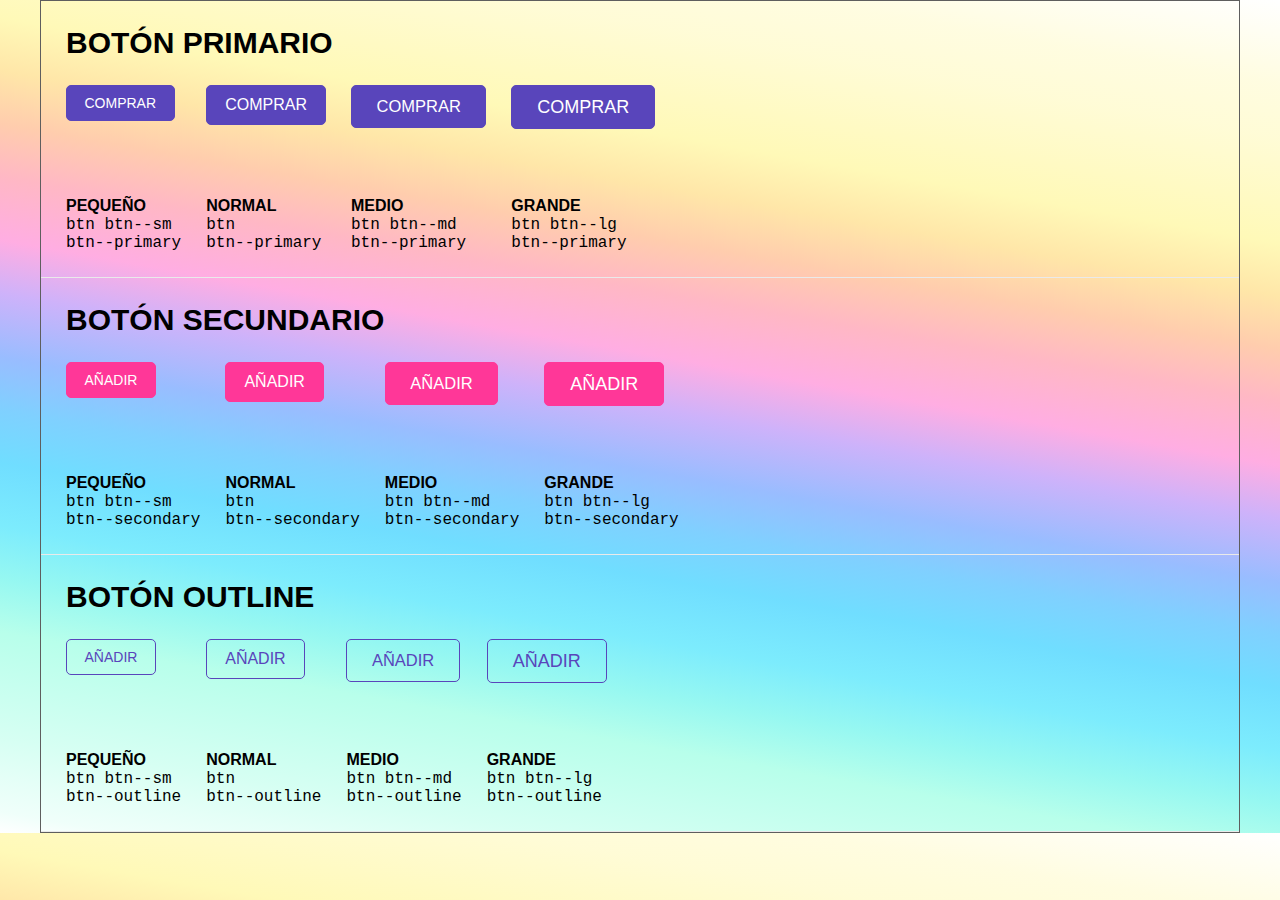
<file: buttons.html>
<!DOCTYPE html>
<html lang="es-ES">
<head>
    <!-- META -->
    <meta charset="UTF-8">
    <meta http-equiv="X-UA-Compatible" content="IE=edge">
    <meta name="viewport" content="width=device-width, initial-scale=1.0">
    <meta name="description" content="Joyería artesanal realizada mediante Quilling o Filigrana de papel">
    <meta name="keywords" content="pendientes, accesorios, broches, colgantes">
    <meta name="author" content="Anabel, Franco y Román">
    <meta name="copyright" content="Anabel, Franco y Román">
    
    <!-- CSS -->
    <link rel="stylesheet" href="css/generales.css">
    
    <!-- TITLE -->
    <title>BOTONSITOS</title>
    <link rel="icon" type="image/png" href="img/logos-icons/SVG-P-colores.png">

    <!-- CSS INTERNO (XD) -->
    <style>
        .container{
            width: 100%;
            max-width: 120rem;
            margin: 0 auto;
            border: 1px solid rgb(94, 94, 94);
        }
        .section{
            display: flex;
            flex-flow: row wrap;
            gap: 2.5rem;
            padding: 2.5rem;
            border-bottom: 1px solid#eaeaea;
        }
        .section__title{
            width: 100%;
        }
        .section__buttons{
            display: flex;
            flex-flow: column;
            justify-content: space-between;
            gap: 2.5rem;
        }
        .button-desc{
            font-family: 'Courier New', Courier, monospace !important;
        }
    </style>
</head>
<body>
    <div class="container">
        <section class="section">
            <h2 class="section__title">BOTÓN PRIMARIO</h2>
            <div class="section__buttons">
                <div class="button"><a href="#categories" class="btn btn--primary btn--sm">COMPRAR</a></div><br>
                <div class="button-desc"><strong>PEQUEÑO<br></strong>btn btn--sm<br>btn--primary</div>
            </div>
            <div class="section__buttons">
                <div class="button"><a href="#categories" class="btn btn--primary">COMPRAR</a></div><br>
                <div class="button-desc"><strong>NORMAL<br></strong>btn<br>btn--primary</div>
            </div>
            <div class="section__buttons">
                <div class="button"><a href="#categories" class="btn btn--primary btn--md">COMPRAR</a></div><br>
                <div class="button-desc"><strong>MEDIO<br></strong>btn btn--md<br>btn--primary</div>
            </div>
            <div class="section__buttons">
                <div class="button"><a href="#categories" class="btn btn--primary btn--lg">COMPRAR</a></div><br>
                <div class="button-desc"><strong>GRANDE<br></strong>btn btn--lg<br>btn--primary</div>
            </div>
        </section>


        <section class="section">
            <h2 class="section__title">BOTÓN SECUNDARIO</h2>
            <div class="section__buttons">
                <div class="button"><a href="#" class="btn btn--sm btn--secondary">AÑADIR</a></div><br>
                <div class="button-desc"><strong>PEQUEÑO<br></strong>btn btn--sm<br>btn--secondary</div>
            </div>
            <div class="section__buttons">
                <div class="button"><a href="#" class="btn btn--secondary">AÑADIR</a></div><br>
                <div class="button-desc"><strong>NORMAL<br></strong>btn<br>btn--secondary</div>
            </div>
            <div class="section__buttons">
                <div class="button"><a href="#" class="btn btn--md btn--secondary">AÑADIR</a></div><br>
                <div class="button-desc"><strong>MEDIO<br></strong>btn btn--md<br>btn--secondary</div>
            </div>
            <div class="section__buttons">
                <div class="button"><a href="#" class="btn btn--lg btn--secondary">AÑADIR</a></div><br>
                <div class="button-desc"><strong>GRANDE<br></strong>btn btn--lg<br>btn--secondary</div>
            </div>
        </section>


        
        <section class="section">
            <h2 class="section__title">BOTÓN OUTLINE</h2>
            <div class="section__buttons">
                <div class="button"><a href="#" class="btn btn--sm btn--outline">AÑADIR</a></div><br>
                <div class="button-desc"><strong>PEQUEÑO<br></strong>btn btn--sm<br>btn--outline</div>
            </div>
            <div class="section__buttons">
                <div class="button"><a href="#" class="btn btn--outline">AÑADIR</a></div><br>
                <div class="button-desc"><strong>NORMAL<br></strong>btn<br>btn--outline</div>
            </div>
            <div class="section__buttons">
                <div class="button"><a href="#" class="btn btn--md btn--outline">AÑADIR</a></div><br>
                <div class="button-desc"><strong>MEDIO<br></strong>btn btn--md<br>btn--outline</div>
            </div>
            <div class="section__buttons">
                <div class="button"><a href="#" class="btn btn--lg btn--outline">AÑADIR</a></div><br>
                <div class="button-desc"><strong>GRANDE<br></strong>btn btn--lg<br>btn--outline</div>
            </div>
        </section>
    </div>
</body>
</html>
</file>
<file: css/generales.css>
/*
    Z-INDEX:
        1:
        2: .header .logo-mbl 
        3:
        4:
        5:
*/

/* === RESETS === */
*, *::before, *::after{
    margin:0;
    padding:0;
    box-sizing: border-box;
    font-family: 'Lato', sans-serif; /*textos, descripciones, etc.*/
    scroll-behavior: smooth;
}
h1,h2{font-family: 'Capriola', sans-serif;}
h3, h4, h5, h6{font-family: 'Imprima', sans-serif;}
html{font-size: 62.5%;}
body{
    font-size: 1.6rem;
    /* background-color: var(--beige); */
    /* background: rgb(0,182,224); */
    /* background: linear-gradient(rgba(114, 229, 255, 0.75) 25%,rgba(253, 114, 181, 0.75) 50%, rgba(137, 255, 139, 0.75) 75%, rgba(255, 163, 105, 0.75) 100%);  */
    background-image: linear-gradient(
    190deg,
    hwb(0 100% 0%) 0%,
    hsl(55deg 100% 97%) 4%,
    hsl(55deg 100% 94%) 8%,
    hsl(55deg 100% 92%) 13%,
    hsl(55deg 100% 89%) 18%,
    hsl(55deg 100% 86%) 23%,
    hsl(43deg 100% 83%) 28%,
    hsl(23deg 100% 84%) 33%,
    hsl(349deg 100% 86%) 38%,
    hsl(321deg 100% 84%) 44%,
    hsl(263deg 88% 84%) 49%,
    hsl(219deg 100% 80%) 55%,
    hsl(202deg 100% 75%) 60%,
    hsl(194deg 100% 72%) 65%,
    hsl(188deg 97% 74%) 71%,
    hsl(176deg 87% 78%) 76%,
    hsl(163deg 100% 86%) 81%,
    hsl(163deg 100% 89%) 86%,
    hsl(162deg 100% 92%) 91%,
    hsl(162deg 100% 95%) 95%,
    hsl(162deg 100% 97%) 98%,
    hsl(0deg 0% 100%) 100%
);
}
a{
    text-decoration: none;
    color: var(--secondary-color);
}
p,a,span{line-height: 1.3;}
ul,ol{list-style: none;}
input,textarea,button,select,a{
    border: none;
    outline: none;
    overflow: hidden;
}
table, tr, td{
    border: none;
    border-collapse: collapse;
}
img{width: 100%;}
h1{font-size: 4rem;}
h2{font-size: 3rem;}
h3{font-size: 2.5rem;}
h4{font-size: 2rem;}
h5{font-size: 1.8rem;}
:root{
    /* === COLOURS === */
    /* = GRAYSCALE = */
    /* LIGHTER */
    --primary-color: #fff;
    --almost-white: #eeeeee;
    --light-gray1: #e6e6e6;
    --light-gray2: #c9c9c9;
    --light-gray3: #9b9b9b;
    --gray: #808080;
    --strong-gray1: #5d5d5d; /* footer */
    --strong-gray2: #303030;
    --strong-gray3: #252525;
    --strong-gray4: #141414;
    --secondary-color: #000;
    /* DARKER */

    /* = REST = */
    --pink: #ff3798;
    --dark-pink: #f71281;
    --orange: #f56f1c;
    --beige: #fffdf3;
    --baby-blue: #bcecff;
    --neon-blue: #00b6e0;
    --neon-blue-light: #00f0ff;
    --dark-blue: #020f2f;
    --dark-purple: #3f3184;
    --dark-purple-1: #19124f;
    --light-purple: #5945bb;


    /* === SPACES (MARGINS, PADDINGS, GAPS) === */
    --space-xs: .25rem;
    --space-s: .5rem;
    --space-sm: .75rem;
    --space-m: 1rem;
    --space-ml: 1.25rem;
    --space-l: 1.5rem;
    --space-xl: 2rem;
    --space-xxl: 2.5rem;
    --space-xxxl: 3.5rem;
    --space-ultra-l: 5rem;
    --space-ultra-xl: 7.5rem;
    --space-ultra-xxl: 10rem;

    /* === WIDTHS === */
    --width-xs: 100rem;
    --width-s: 110rem;
    --width-default: 120rem;
    --width-l: 130rem;
    --width-xl: 140rem;
    --width-xxl: 150rem;
}


/* === HEADER === */
.header{
    position: relative;
    width: 100%;
    height: 10rem;
    padding: 0 2rem;
    background-color: var(--beige);
    box-shadow: 0px 2px 10px -2px var(--strong-gray1);
    z-index: 2;
    /* border: 1px solid black; */
}

.header__content{
    display: flex;
    justify-content: space-between;
    align-items: center;
    flex-flow: row wrap;
    height: 10rem;
    gap: 2rem;
    width: 100%;
    margin: 0 auto;
    padding: 2rem;
    /* border: 1px solid black; */
}

.logo-png{
    height: 100%;
    width: 100%;
    object-fit: contain;
    object-position: left;
}
.logo-svg{
    height: 100%;
    max-height: 10rem;
    aspect-ratio: 2 / 1;
}
.logo-svg--large{
    max-height: 100%;
}

/* === NAV (HEADER) === */

/* NAV RESPONSIVE TRIGGER */
.nav-toggle{
    display: none;
}

.menu{
    display: flex;
    flex-flow: row;
    justify-content: center;
    align-items: center;
    gap: 2rem;
    max-height: 10rem;
}
.menu__element{
    position: relative;
}
.menu__element::after{
    content: '';
    position: absolute;
    bottom: -.8rem;
    left: 0;
    width: 0;
    height: .4rem;
    background-color: var(--pink);
    border-radius: 1rem;
    transition: width 175ms ease-out;
}
.menu__element:hover::after, .menu__element:focus::after{
    width: 100%;
}
.svg-nav{
    height: 2rem;
}

.h-content__item{
    display: flex;
    width: 15rem;
    height: 100%;
    /* border: 1px solid black; */
}

.h-content__item--left{
    justify-content: flex-start;
}

.h-content__item--right{
    justify-content: flex-end;
}

.logo-mbl{display: none;}

.nav-toggle-label{
    display: none;
}

/* === NAV (BODY) === */
.left-nav-link{    
    display: block;
    width: 100%;
    text-align: center;
    line-height: 4.5rem;
    height: 4.5rem;
    border: 1px solid black;
}

/* === FOOTER === */

.footer{
    width: 100%;
    min-height: 11rem;
    padding: var(--space-s) 0;
    background-color: var(--dark-blue);
    color: var(--almost-white);
    /* border: 1px solid black; */
}
.footer__content{
    display: flex;
    justify-content: space-between;
    align-items: center;
    width: 100%;
    height: 11rem;
    margin: 0 auto;
    /* border: 1px solid white; */
}
.footer-logo-wrapper{width: 15rem;}
.menu--footer{justify-content: space-between;}
.menu--footer *{color: var(--neon-blue-light);}
.menu--footer__element:hover, .menu--footer__element:focus{text-decoration: underline;}

/* === BOTONES E INPUTS === */
.btn{
    display: inline-block;
    user-select: none;
    cursor: pointer;
    white-space: nowrap;
    text-align: center;
    vertical-align: middle;
    font-weight: 400;
    font-size: 1.6rem;
    line-height: 1.5;
    padding: .7rem 1.8rem;
    color: var(--primary-color);
    background-color: var(--light-purple);
    border-radius: var(--space-s);
    transition: all 175ms ease-out;
    border: 1px solid transparent;
}
/* = COLORES = */
/* PRIMARY */
.btn--primary{
    border-color: var(--light-purple);
}
.btn--primary:hover, .btn--primary:focus{
    background-color: var(--dark-purple);
    border-color:var(--dark-purple);
}
/* SECONDARY */
.btn--secondary{
    border-color: var(--pink);
    background-color: var(--pink);
}
.btn--secondary:hover, .btn--secondary:focus{
    background-color: var(--dark-pink);
    border-color: var(--dark-pink);
}
/* OUTLINE */
.btn--outline{
    background-color: transparent;
    border-color: var(--light-purple);
    color: var(--light-purple);
}
.btn--outline:hover, .btn--outline:focus{
    background-color: var(--light-purple);
    color: var(--primary-color);
}
/* OUTLINE-BLACK*/
.btn--outline-black{
    background-color: transparent;
    border-color: var(--secondary-color);
    color: var(--secondary-color);
}
.btn--outline-black:hover, .btn--outline-black:focus{
    background-color: var(--secondary-color);
    color: var(--primary-color);
}
/* = TAMAÑOS = */
.btn--sm{
    padding: .65rem 1.75rem;
    font-size: 1.4rem;
}
.btn--md{
    padding: .8rem 2.45rem;
    font-size: 1.65rem;
}
.btn--lg{
    padding: 0.75rem 2.5rem;
    font-size: 1.8rem;
}

/* === CARDS === */
/* normal cards */
.card {
    position: relative;
    padding-bottom: var(--space-l);
    background-color: var(--primary-color);
}
.card__header{
    display: flex;
    justify-content: center;
    align-items: center;
    overflow: hidden;
    border-bottom: 1px solid var(--light-gray1);
}
.card__header>img { transition: transform 250ms ease-out; }
.card:hover img { transform: scale(1.3); }
.card__body{
    padding: 2rem 2rem 1rem;
}
.card__body > p {
    color: var(--pink);
}

/* xl cards (index)*/
.card-xl{background-color: var(--primary-color);}
.card-xl:hover img{ transform: scale(1.2); }
.card-xl__header{
    width: 100%;
    height: 30rem;
    border-bottom: 1px solid var(--light-gray1);
    overflow: hidden;
    /* border: 1px solid black; */
}
.card-xl__header>img { transition: transform 250ms ease-out; }
.card-xl__body, .card-xl__footer{background-color: var(--primary-color);}
.card-xl__body{padding: 2rem 2rem 1rem}
.card-xl-title{
    margin-bottom: 1rem;
    font-size: 2.25rem;
}
.card-xl__footer{padding: 1rem 2rem 2rem}

.card-xl, .card{
    border-radius: var(--space-m);
    overflow: hidden;
}
.card-xl__header > img, .card__header > img, .product__img-wrapper > img{
    filter: saturate(1.2);
    filter: drop-shadow(0.3rem 0.3rem 0.7rem rgba(37, 8, 87, 0.5));
}
.card-xl__header, .card__header{
    background-color: var(--beige);
}
.color_0 {background-color: #BCECFF;}
.color_1 {background-color: #FFD0B4;}
.color_2 {background-color: #FFFCDF;}
.color_3 {background-color: #ECE0FF;}
.color_4 {background-color: #D1FFDB;}

.product-img{
    width: 80%;
    object-fit: cover;
    object-position: center;
    filter: saturate(1.2);
    filter: drop-shadow(0.3rem 0.3rem 0.7rem rgba(37, 8, 87, 0.5));
    transition: all 350ms ease-out;
}


.shopping {
    position: absolute;
    top: var(--space-l);
    right: var(--space-l);
    width: 7.5rem;
    height: 3.5rem;
    border-radius: 2.5rem;
    border: 2px solid var(--pink);
    background-color: var(--primary-color);
    display: flex;
    /* justify-content: right; */
    justify-content: space-between;
    align-items: center;
    box-shadow: 0.5px 0.5px 5px var(--light-gray3);
}
.shopping>p {
    margin-left: var(--space-l);
}
.cart {
    height: 3.8rem;
    width: 3.8rem;
    border-radius: 50%;
    background-color: var(--pink);
    display: flex;
    align-items: center;
    justify-content: center;
}

.cart > .svg-cart {
    display: block;
    color: var(--beige);
}

/* === BG FIXED (INDEX) === */
.bg-fixed-index{
    position: fixed;
    width: 100vw;
    height: 100vh;
    top: 0;
    left: 0;
    background-image: linear-gradient(
        190deg,
        hwb(0 100% 0%) 0%,
        hsl(55deg 100% 97%) 4%,
        hsl(55deg 100% 94%) 8%,
        hsl(55deg 100% 92%) 13%,
        hsl(55deg 100% 89%) 18%,
        hsl(55deg 100% 86%) 23%,
        hsl(43deg 100% 83%) 28%,
        hsl(23deg 100% 84%) 33%,
        hsl(349deg 100% 86%) 38%,
        hsl(321deg 100% 84%) 44%,
        hsl(263deg 88% 84%) 49%,
        hsl(219deg 100% 80%) 55%,
        hsl(202deg 100% 75%) 60%,
        hsl(194deg 100% 72%) 65%,
        hsl(188deg 97% 74%) 71%,
        hsl(176deg 87% 78%) 76%,
        hsl(163deg 100% 86%) 81%,
        hsl(163deg 100% 89%) 86%,
        hsl(162deg 100% 92%) 91%,
        hsl(162deg 100% 95%) 95%,
        hsl(162deg 100% 97%) 98%,
        hsl(0deg 0% 100%) 100%
    );
    z-index: -1;
}
.popUp {
    position: absolute;
    background-color: var(--dark-pink);
    padding: 1%;
    height: fit-content;
    color: var(--primary-color);
    border-radius: 10px;
}
/* ========== 810px (tablet) ========== */
@media screen and (max-width: 810px){
    /* === HEADER + NAV === */
    .logo-pc{display: none;}
    .logo-mbl{
        display: block;
        height: 10rem;
        top: 1rem;
        left: 1rem;
        padding: 2rem 0;
        /* z-index: 2; */
    }

    .header{
        position: sticky;
        top:0;
        display: flex;
        flex-flow: row;
        justify-content: space-between;
        align-items: center;
    }

    .header__content--pc{
        overflow: hidden;
        position: fixed;
        flex-flow: column;
        justify-content: flex-start;
        gap: var(--space-xxl);
        width: 100%;
        height: 0;
        padding: 0;
        top: 10rem; /* header's height */
        left: 0;
        background-color: var(--beige);
        box-shadow: inset 0px 2px 10px -2px var(--strong-gray2);
        transition: height 450ms ease-out;
        /* border: 5px solid black; */
    }

    .h-content__item--right{
        justify-content: center;
        /* border: 1px solid black; */
        height: fit-content; /*para evitar tirones al bajar la navbar*/
        padding: var(--space-xxl); /*para evitar tirones al bajar la navbar*/
        margin-top: var(--space-xxl);
    }

    .menu--mbl{
        flex-flow: column;
        max-height: fit-content;
        gap: 0;
        width: 100%;
    }

    .menu__element--mbl{
        width: 100%;
        border-bottom: 1px solid var(--gray);
    }

    .menu__element--mbl:first-of-type{border-top: 1px solid var(--gray);}

    .menu__element--mbl>a{
        display: block;
        width: 100%;
        padding: var(--space-xxl) 0;
        text-align: center;
    }
    
    .nav-toggle-label{
        position: relative;
        cursor: pointer;
        /* display: block; */
        width: 4.5rem;
        height: 4.5rem;
        display: flex;
        flex-flow: column;
        gap: .5rem;
        justify-content: center;
        align-items: center;
        /* border: 1px solid black; */
    }

    .nav-toggle-label>span{
        position: absolute;
        width: 80%;
        height: .5rem;
        border-radius: .5rem;
        background-color: var(--pink);
        transition: all 250ms ease-out;
    }

    .span-nav-top{
        top: 1rem;
    }

    .span-nav-bottom{
        bottom: 1rem;
    }

    .nav-toggle:checked ~ .header__content{
        height: calc(100vh - 10rem); /* 100% viewport heigh - nav height (10rem) */
    }

    .nav-toggle:checked ~ .nav-toggle-label>.span-nav-top{
        transform: rotate(50deg);
        margin-top: .95rem;
    }
    .nav-toggle:checked ~ .nav-toggle-label>.span-nav-middle{opacity: 0;}
    .nav-toggle:checked ~ .nav-toggle-label>.span-nav-bottom{
        transform: rotate(-50deg);
        margin-bottom: .95rem;
    }



    /* === FOOTER === */
    .footer__content{
        padding: 0 var(--space-xl);
    }

    /* === UTILIDADES === */
    .order0-mbl{order:0;}
    .order1-mbl{order:1;} 
}

/* === UTILIDADES === */
.limit-width{max-width: var(--width-default);}
.limit-width-l{max-width: var(--width-xxl);}
.limit-width-15r{max-width: 15rem;}
.limit-height-half{max-height: 50%;}
.w-100{width: 100%;}
.bg-primary{background-color: var(--primary-color);}
.img-fit{
    width: 100%;
    height: 100%;
    object-fit: cover;
    object-position: center;
}
.line-height-08{line-height: .8;}
.shadow-a{box-shadow: 0 0 10px -5px rgba(0, 0, 0, 0.582);}
.pinky{color: var(--pink);}
.margin-bottom-0 {margin-bottom: 0;}
.border-radius-0{border-radius: 0;}
.text-align-center{text-align: center;}
.folded{height: 0; transition: height 250ms ease-out; overflow: hidden;}
.unfolded{height: 22rem; transition: height 250ms ease-out; overflow: hidden;}
</file>
